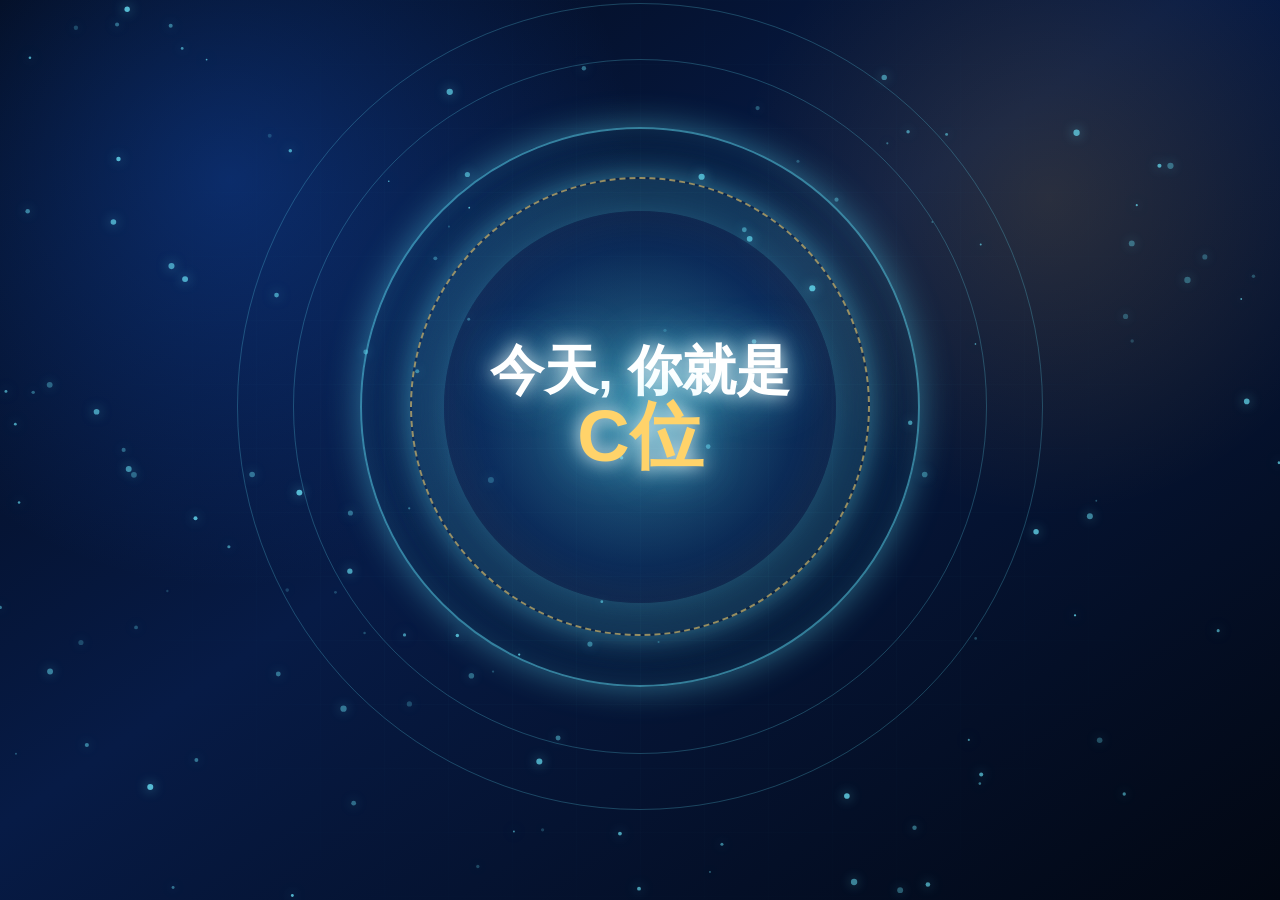
<file: photo.html>
<!doctype html>
<html lang="zh-CN">
<head>
  <meta charset="utf-8">
  <meta name="viewport" content="width=device-width, initial-scale=1">
  <title>合影模式</title>
  <link rel="stylesheet" href="style.css">
</head>
<body class="photo-page">
  <main class="stage photo-stage" id="photoStage">
    <canvas id="photoParticleCanvas" class="canvas-layer" aria-hidden="true"></canvas>
    <div class="grid-overlay" aria-hidden="true"></div>

    <section class="hero photo-hero" aria-live="polite">
      <div class="halo" id="photoHalo">
        <div class="halo-ring halo-ring-a"></div>
        <div class="halo-ring halo-ring-b"></div>
        <div class="halo-core">
          <div class="intro-text" id="photoIntroText">今天, 你就是C位</div>
        </div>
      </div>
    </section>
  </main>

  <script>
    (function () {
      const STORAGE_KEY = 'auditorium-lottery-settings-v5';
      const stage = document.getElementById('photoStage');
      const introText = document.getElementById('photoIntroText');
      const canvas = document.getElementById('photoParticleCanvas');
      const ctx = canvas.getContext('2d');
      const particles = [];

      function clampText(value, fallback, maxLen) {
        if (typeof value !== 'string') return fallback;
        const text = value.trim();
        return text ? text.slice(0, maxLen) : fallback;
      }

      function applySavedState() {
        try {
          const saved = JSON.parse(localStorage.getItem(STORAGE_KEY) || '{}');
          const text = clampText(saved.introText, '今天, 你就是C位', 24);
          const highlight = clampText(saved.introHighlight, 'C位', 16);
          introText.textContent = text;
          if (saved.backgroundDataUrl && typeof saved.backgroundDataUrl === 'string') {
            stage.style.setProperty('--bg-image', `url("${saved.backgroundDataUrl}")`);
            stage.classList.add('has-bg');
          }
          if (highlight && text.includes(highlight)) {
            introText.textContent = '';
            const start = text.indexOf(highlight);
            if (start > 0) introText.appendChild(document.createTextNode(text.slice(0, start)));
            const mark = document.createElement('span');
            mark.className = 'intro-highlight';
            mark.textContent = highlight;
            introText.appendChild(mark);
            const after = text.slice(start + highlight.length);
            if (after) introText.appendChild(document.createTextNode(after));
          }
        } catch (error) {
          console.error(error);
        }
      }

      function resize() {
        const dpr = window.devicePixelRatio || 1;
        canvas.width = Math.floor(window.innerWidth * dpr);
        canvas.height = Math.floor(window.innerHeight * dpr);
        canvas.style.width = `${window.innerWidth}px`;
        canvas.style.height = `${window.innerHeight}px`;
        ctx.setTransform(dpr, 0, 0, dpr, 0, 0);
        particles.length = 0;
        const count = Math.min(180, Math.floor((window.innerWidth * window.innerHeight) / 9000));
        for (let i = 0; i < count; i += 1) {
          particles.push({
            x: Math.random() * window.innerWidth,
            y: Math.random() * window.innerHeight,
            r: 0.8 + Math.random() * 2.4,
            vx: -0.18 + Math.random() * 0.36,
            vy: -0.12 - Math.random() * 0.45,
            alpha: 0.18 + Math.random() * 0.58,
          });
        }
      }

      function tick() {
        ctx.clearRect(0, 0, window.innerWidth, window.innerHeight);
        particles.forEach((p) => {
          p.x += p.vx;
          p.y += p.vy;
          if (p.y < -20 || p.x < -20 || p.x > window.innerWidth + 20) {
            p.x = Math.random() * window.innerWidth;
            p.y = window.innerHeight + 10;
            p.r = 0.8 + Math.random() * 2.4;
            p.vx = -0.18 + Math.random() * 0.36;
            p.vy = -0.12 - Math.random() * 0.45;
            p.alpha = 0.18 + Math.random() * 0.58;
          }
          ctx.beginPath();
          ctx.fillStyle = `rgba(110, 235, 255, ${p.alpha})`;
          ctx.shadowColor = 'rgba(110, 235, 255, 0.9)';
          ctx.shadowBlur = 12;
          ctx.arc(p.x, p.y, p.r, 0, Math.PI * 2);
          ctx.fill();
        });
        requestAnimationFrame(tick);
      }

      applySavedState();
      window.addEventListener('resize', resize);
      resize();
      tick();
    }());
  </script>
</body>
</html>
</file>
<file: style.css>
:root {
  --gold: #ffd36a;
  --orange: #ff8c22;
  --cyan: #64eaff;
  --blue: #07183c;
  --deep: #020716;
  --white: #f6fbff;
}

* {
  box-sizing: border-box;
}

html,
body {
  width: 100%;
  height: 100%;
  margin: 0;
  overflow: hidden;
  font-family: "Microsoft YaHei", "PingFang SC", "Noto Sans CJK SC", Arial, sans-serif;
  color: var(--white);
  background: var(--deep);
}

button,
input,
textarea {
  font: inherit;
}

.stage {
  position: relative;
  width: 100vw;
  height: 100vh;
  min-width: 960px;
  min-height: 540px;
  overflow: hidden;
  background:
    radial-gradient(circle at 50% 46%, rgba(75, 220, 255, 0.22), transparent 26%),
    radial-gradient(circle at 18% 20%, rgba(28, 110, 255, 0.3), transparent 32%),
    radial-gradient(circle at 82% 22%, rgba(255, 180, 50, 0.14), transparent 25%),
    linear-gradient(145deg, #020816 0%, #071b46 46%, #020712 100%);
}

.stage.has-bg {
  background-image:
    radial-gradient(circle at 50% 46%, rgba(75, 220, 255, 0.18), transparent 26%),
    linear-gradient(145deg, rgba(2, 8, 22, 0.86), rgba(7, 27, 70, 0.78), rgba(2, 7, 18, 0.9)),
    var(--bg-image);
  background-size: cover;
  background-position: center;
}

.canvas-layer,
.grid-overlay,
.flying-layer {
  position: absolute;
  inset: 0;
  pointer-events: none;
}

.canvas-layer {
  width: 100%;
  height: 100%;
}

.grid-overlay {
  opacity: 0.42;
  background:
    linear-gradient(rgba(100, 234, 255, 0.08) 1px, transparent 1px),
    linear-gradient(90deg, rgba(100, 234, 255, 0.08) 1px, transparent 1px);
  background-size: 64px 64px;
  mask-image: radial-gradient(circle at center, black, transparent 76%);
}

.stage.is-settings-open #particleCanvas,
.stage.is-settings-open #fireworkCanvas,
.stage.is-settings-open .grid-overlay {
  display: none;
}

.stage.is-photo-mode .top-actions,
.stage.is-photo-mode .round-badge,
.stage.is-photo-mode .winner-panel,
.stage.is-photo-mode .result-list,
.stage.is-photo-mode .show-results-btn,
.stage.is-photo-mode .controls {
  display: none;
}

.stage.is-photo-mode .hero {
  height: 100%;
  padding-top: 0;
}

.photo-page {
  overflow: hidden;
  background: var(--deep);
}

.photo-stage {
  position: relative;
  width: 100vw;
  height: 100vh;
  overflow: hidden;
  background:
    radial-gradient(circle at 50% 46%, rgba(75, 220, 255, 0.22), transparent 26%),
    radial-gradient(circle at 18% 20%, rgba(28, 110, 255, 0.3), transparent 32%),
    radial-gradient(circle at 82% 22%, rgba(255, 180, 50, 0.14), transparent 25%),
    linear-gradient(145deg, #020816 0%, #071b46 46%, #020712 100%);
}

.photo-stage.has-bg {
  background-image:
    radial-gradient(circle at 50% 46%, rgba(75, 220, 255, 0.18), transparent 26%),
    linear-gradient(145deg, rgba(2, 8, 22, 0.86), rgba(7, 27, 70, 0.78), rgba(2, 7, 18, 0.9)),
    var(--bg-image);
  background-size: cover;
  background-position: center;
}

.photo-shell {
  position: relative;
  z-index: 1;
  width: min(980px, 90vw);
  padding: 40px 44px;
  border: 1px solid rgba(100, 234, 255, 0.28);
  border-radius: 18px;
  background: rgba(3, 12, 32, 0.68);
  box-shadow: 0 0 42px rgba(100, 234, 255, 0.18), inset 0 0 28px rgba(255, 255, 255, 0.06);
  text-align: center;
}

.photo-kicker {
  color: var(--gold);
  font-size: 18px;
  font-weight: 900;
  letter-spacing: 0.2em;
  text-transform: uppercase;
}

.photo-title {
  margin: 12px 0 10px;
  font-size: clamp(38px, 5vw, 88px);
  line-height: 1.08;
  text-shadow: 0 0 22px rgba(255, 255, 255, 0.62), 0 0 48px rgba(100, 234, 255, 0.46);
}

.photo-copy {
  margin: 0 auto 28px;
  max-width: 36em;
  color: rgba(223, 251, 255, 0.86);
  font-size: clamp(18px, 2vw, 26px);
  line-height: 1.7;
}

.photo-card {
  margin: 0 auto 28px;
  width: min(580px, 100%);
  padding: 22px 24px;
  border-radius: 16px;
  background: rgba(6, 23, 55, 0.68);
  border: 1px solid rgba(100, 234, 255, 0.18);
}

.photo-label {
  color: rgba(223, 251, 255, 0.7);
  font-size: 15px;
  font-weight: 800;
  letter-spacing: 0.14em;
  text-transform: uppercase;
}

.photo-name {
  margin-top: 10px;
  color: var(--gold);
  font-size: clamp(24px, 3vw, 44px);
  font-weight: 900;
}

.photo-hint {
  margin-top: 8px;
  color: rgba(223, 251, 255, 0.78);
  font-size: 16px;
}

.photo-back-btn {
  display: inline-flex;
  align-items: center;
  justify-content: center;
  min-height: 52px;
  padding: 0 28px;
  border-radius: 999px;
  color: #351705;
  font-size: 20px;
  font-weight: 900;
  text-decoration: none;
  background: linear-gradient(180deg, #ffe794, #ff9b28 56%, #e86a10);
  box-shadow: 0 0 28px rgba(255, 180, 58, 0.62), inset 0 2px 0 rgba(255, 255, 255, 0.48);
}


.hero {
  position: relative;
  z-index: 3;
  display: grid;
  place-items: center;
  width: 100%;
  height: calc(100% - 132px);
  padding-top: 5vh;
}

.round-badge {
  position: absolute;
  top: 5.4vh;
  min-width: 220px;
  padding: 12px 30px;
  border: 1px solid rgba(100, 234, 255, 0.42);
  border-radius: 999px;
  color: #d9fbff;
  text-align: center;
  font-size: clamp(22px, 2.2vw, 42px);
  font-weight: 700;
  letter-spacing: 0;
  background: rgba(5, 24, 61, 0.5);
  box-shadow: 0 0 30px rgba(75, 220, 255, 0.22), inset 0 0 24px rgba(75, 220, 255, 0.12);
}

.halo {
  position: relative;
  width: min(46vw, 560px);
  aspect-ratio: 1;
  display: grid;
  place-items: center;
  transition: transform 0.7s ease, opacity 0.7s ease;
}

.halo.is-drawing {
  transform: scale(0.72);
}

.halo-ring {
  position: absolute;
  inset: 0;
  border-radius: 50%;
  border: 2px solid rgba(100, 234, 255, 0.5);
  box-shadow: 0 0 34px rgba(100, 234, 255, 0.42), inset 0 0 42px rgba(100, 234, 255, 0.16);
}

.halo-ring-a {
  animation: rotateRing 10s linear infinite, pulseRing 2.8s ease-in-out infinite;
}

.halo-ring-b {
  inset: 9%;
  border-color: rgba(255, 211, 106, 0.6);
  border-style: dashed;
  animation: rotateRing 7s linear infinite reverse, pulseRing 3.4s ease-in-out infinite;
}

.halo::before,
.halo::after {
  content: "";
  position: absolute;
  border-radius: 50%;
  border: 1px solid rgba(100, 234, 255, 0.24);
  animation: expandRing 3.2s ease-out infinite;
}

.halo::before {
  inset: -12%;
}

.halo::after {
  inset: -22%;
  animation-delay: -1.6s;
}

.halo-core {
  position: relative;
  z-index: 2;
  width: 70%;
  aspect-ratio: 1;
  display: grid;
  place-items: center;
  border-radius: 50%;
  background:
    radial-gradient(circle, rgba(104, 238, 255, 0.28), rgba(12, 55, 111, 0.38) 58%, rgba(2, 8, 22, 0.25));
  box-shadow: 0 0 76px rgba(100, 234, 255, 0.45), inset 0 0 54px rgba(255, 255, 255, 0.08);
}

.intro-text {
  width: 86%;
  color: #ffffff;
  text-align: center;
  font-size: clamp(32px, 4.2vw, 70px);
  font-weight: 900;
  line-height: 1.18;
  text-shadow: 0 0 18px rgba(255, 255, 255, 0.88), 0 0 44px rgba(100, 234, 255, 0.88);
  transition: opacity 0.55s ease, transform 0.55s ease;
}

.intro-highlight {
  color: var(--gold);
  font-size: 1.35em;
  line-height: 0.92;
}

.intro-text.is-hidden {
  opacity: 0;
  transform: scale(0.78);
}

.rolling-number {
  position: absolute;
  opacity: 0;
  color: #fff9df;
  font-size: clamp(46px, 6.5vw, 118px);
  font-weight: 900;
  white-space: nowrap;
  text-shadow: 0 0 22px rgba(255, 211, 106, 0.95), 0 0 54px rgba(255, 140, 34, 0.8);
  transform: scale(0.55);
  transition: opacity 0.25s ease, transform 0.35s ease;
}

.rolling-number.is-active {
  opacity: 1;
  transform: scale(1);
}

.flying-number {
  position: absolute;
  left: 50%;
  top: 47%;
  min-width: 120px;
  text-align: center;
  color: #dffbff;
  font-weight: 900;
  white-space: nowrap;
  text-shadow: 0 0 18px rgba(100, 234, 255, 0.9), 0 0 36px rgba(255, 211, 106, 0.45);
  animation: flyNumber var(--duration) linear forwards;
}

.winner-panel {
  position: absolute;
  top: 50%;
  left: 50%;
  z-index: 5;
  width: min(88vw, 1180px);
  transform: translate(-50%, -50%) scale(0.75);
  opacity: 0;
  text-align: center;
  pointer-events: none;
  transition: opacity 0.45s ease, transform 0.45s cubic-bezier(.2, 1.2, .3, 1);
}

.winner-panel.is-visible {
  opacity: 1;
  transform: translate(-50%, -50%) scale(1);
}

.winner-label {
  margin-bottom: 18px;
  color: var(--gold);
  font-size: clamp(28px, 3.4vw, 58px);
  font-weight: 800;
  text-shadow: 0 0 24px rgba(255, 211, 106, 0.8);
}

.winner-number {
  max-width: 94vw;
  margin: 0 auto;
  color: #ffffff;
  font-size: clamp(42px, 5.2vw, 92px);
  font-weight: 900;
  line-height: 1.08;
  white-space: nowrap;
  overflow: hidden;
  text-overflow: ellipsis;
  text-shadow: 0 0 18px #fff, 0 0 46px rgba(255, 211, 106, 0.86), 0 0 76px rgba(255, 117, 24, 0.62);
}

.result-list {
  position: absolute;
  top: 50%;
  left: 50%;
  z-index: 7;
  width: min(1180px, 90vw);
  padding: 16px 26px 18px;
  transform: translate(-50%, -50%);
  border: 1px solid rgba(255, 211, 106, 0.32);
  border-radius: 8px;
  background: rgba(3, 12, 32, 0.44);
  box-shadow: 0 0 34px rgba(255, 211, 106, 0.16), inset 0 0 22px rgba(100, 234, 255, 0.08);
  opacity: 0;
  pointer-events: none;
  transition: opacity 0.35s ease;
}

.result-list.is-visible {
  opacity: 1;
  pointer-events: auto;
}

.result-title {
  margin-bottom: 10px;
  color: #bff8ff;
  text-align: center;
  font-size: clamp(18px, 1.7vw, 28px);
  font-weight: 700;
}

.result-items {
  display: flex;
  justify-content: center;
  gap: 12px;
  flex-wrap: wrap;
}

.result-item {
  max-width: 100%;
  padding: 8px 16px;
  border-radius: 999px;
  color: #fff7d5;
  font-size: clamp(16px, 1.35vw, 24px);
  font-weight: 900;
  white-space: nowrap;
  overflow: hidden;
  text-overflow: ellipsis;
  background: linear-gradient(135deg, rgba(255, 211, 106, 0.14), rgba(255, 140, 34, 0.22));
  box-shadow: inset 0 0 18px rgba(255, 211, 106, 0.12);
}

.show-results-btn {
  position: absolute;
  left: 50%;
  bottom: 104px;
  z-index: 11;
  min-height: 46px;
  padding: 0 24px;
  border: 1px solid rgba(255, 211, 106, 0.36);
  border-radius: 999px;
  color: #351705;
  font-size: 18px;
  font-weight: 900;
  background: linear-gradient(180deg, #fff2b8, #ffb23a 60%, #e86a10);
  box-shadow: 0 0 24px rgba(255, 180, 58, 0.45);
  cursor: pointer;
  opacity: 0;
  pointer-events: none;
  transform: translate(-50%, 12px);
  transition: opacity 0.25s ease, transform 0.25s ease;
}

.show-results-btn.is-visible {
  opacity: 1;
  pointer-events: auto;
  transform: translate(-50%, 0);
}

.controls {
  position: absolute;
  left: 50%;
  bottom: 30px;
  z-index: 10;
  display: flex;
  align-items: center;
  justify-content: center;
  gap: 22px;
  transform: translateX(-50%);
}

.primary-btn,
.ghost-btn,
.music-toggle {
  border: 0;
  cursor: pointer;
  user-select: none;
}

.primary-btn {
  min-width: 190px;
  min-height: 58px;
  padding: 0 34px;
  border-radius: 999px;
  color: #351705;
  font-size: clamp(22px, 2vw, 34px);
  font-weight: 900;
  background: linear-gradient(180deg, #ffe794, #ff9b28 56%, #e86a10);
  box-shadow: 0 0 28px rgba(255, 180, 58, 0.62), inset 0 2px 0 rgba(255, 255, 255, 0.48);
}

.stop-btn {
  background: linear-gradient(180deg, #bafcff, #35d0ff 58%, #1684d8);
  color: #031a2d;
  box-shadow: 0 0 28px rgba(70, 215, 255, 0.54), inset 0 2px 0 rgba(255, 255, 255, 0.45);
}

.ghost-btn {
  min-height: 44px;
  padding: 0 22px;
  border: 1px solid rgba(255, 255, 255, 0.28);
  border-radius: 999px;
  color: #dff8ff;
  font-size: 18px;
  font-weight: 700;
  background: rgba(6, 23, 55, 0.62);
}

button:disabled {
  cursor: not-allowed;
  filter: grayscale(0.8);
  opacity: 0.48;
  box-shadow: none;
}

.top-actions {
  position: absolute;
  top: 24px;
  right: 24px;
  z-index: 12;
  display: flex;
  gap: 10px;
}

.small-toggle {
  min-width: 82px;
  min-height: 36px;
  border: 1px solid rgba(100, 234, 255, 0.35);
  border-radius: 999px;
  color: #dffbff;
  font-size: 15px;
  background: rgba(3, 13, 34, 0.62);
}

.music-toggle {
  min-width: 108px;
}

.toast {
  position: absolute;
  left: 50%;
  bottom: 112px;
  z-index: 20;
  max-width: 80vw;
  padding: 12px 22px;
  border-radius: 999px;
  color: #06142d;
  font-size: 20px;
  font-weight: 800;
  background: linear-gradient(180deg, #fff7c6, #ffc14d);
  box-shadow: 0 0 28px rgba(255, 195, 77, 0.5);
  transform: translate(-50%, 18px);
  opacity: 0;
  pointer-events: none;
  transition: opacity 0.25s ease, transform 0.25s ease;
}

.toast.is-visible {
  opacity: 1;
  transform: translate(-50%, 0);
}

.stage.is-settings-open .toast {
  box-shadow: none;
}

@keyframes rotateRing {
  to {
    transform: rotate(360deg);
  }
}

@keyframes pulseRing {
  0%,
  100% {
    filter: brightness(1);
  }
  50% {
    filter: brightness(1.55);
  }
}

@keyframes expandRing {
  from {
    transform: scale(0.72);
    opacity: 0.72;
  }
  to {
    transform: scale(1.18);
    opacity: 0;
  }
}

@keyframes flyNumber {
  0% {
    transform: translate(-50%, -50%) scale(0.2);
    opacity: 0;
  }
  18% {
    opacity: var(--alpha);
  }
  100% {
    transform: translate(calc(-50% + var(--x)), calc(-50% + var(--y))) scale(var(--scale));
    opacity: 0;
  }
}

@media (max-width: 980px) {
  .stage {
    min-width: 0;
    min-height: 0;
  }

  .controls {
    width: 96vw;
    gap: 10px;
  }

  .primary-btn {
    min-width: 132px;
    min-height: 50px;
    padding: 0 18px;
  }

  .ghost-btn {
    min-height: 40px;
    padding: 0 14px;
  }

  .top-actions {
    top: 14px;
    right: 14px;
  }
}


.settings-panel {
  position: absolute;
  inset: 0;
  z-index: 30;
  display: none;
  padding: 28px;
  overflow: hidden;
  background: rgba(2, 7, 18, 0.96);
  backdrop-filter: none;
  -webkit-backdrop-filter: none;
}

.settings-panel.is-open {
  display: block;
}

.settings-shell {
  width: min(1500px, 100%);
  height: 100%;
  margin: 0 auto;
  display: grid;
  grid-template-rows: auto 1fr;
  border: 1px solid rgba(100, 234, 255, 0.28);
  border-radius: 8px;
  background: rgba(4, 16, 42, 0.86);
  box-shadow: none;
  overflow: hidden;
}

.settings-panel * {
  text-shadow: none;
}

.settings-panel .settings-shell,
.settings-panel .screen-label,
.settings-panel .seat-cell,
.settings-panel .range-apply-btn,
.settings-panel .reset-mode-btn {
  box-shadow: none !important;
}

.settings-header {
  display: flex;
  align-items: center;
  justify-content: space-between;
  gap: 24px;
  padding: 18px 24px;
  border-bottom: 1px solid rgba(100, 234, 255, 0.18);
}

.settings-tabs {
  display: inline-flex;
  gap: 8px;
  margin-left: auto;
}

.settings-tab {
  min-width: 96px;
  min-height: 38px;
  padding: 0 16px;
  border: 1px solid rgba(100, 234, 255, 0.24);
  border-radius: 999px;
  color: #dffbff;
  font-size: 15px;
  font-weight: 800;
  background: rgba(6, 23, 55, 0.58);
  cursor: pointer;
}

.settings-tab.is-active {
  color: #04172f;
  background: linear-gradient(180deg, #bafcff, #35d0ff);
}

.settings-kicker {
  color: var(--gold);
  font-size: 15px;
  font-weight: 800;
}

.settings-header h1 {
  margin: 4px 0 0;
  font-size: 28px;
  line-height: 1.15;
}

.icon-close {
  width: 42px;
  height: 42px;
  border: 1px solid rgba(255, 255, 255, 0.24);
  border-radius: 50%;
  color: #ffffff;
  font-size: 30px;
  line-height: 1;
  background: rgba(255, 255, 255, 0.08);
  cursor: pointer;
}

.settings-body {
  min-height: 0;
  display: grid;
  grid-template-columns: 260px 1fr;
  overflow: hidden;
}

.settings-sidebar {
  min-height: 0;
  padding: 22px;
  border-right: 1px solid rgba(100, 234, 255, 0.16);
  background: rgba(2, 10, 28, 0.48);
  height: 100%;
  max-height: 100%;
  overflow-y: scroll;
  overscroll-behavior: contain;
  scrollbar-gutter: stable;
  scrollbar-color: rgba(100, 234, 255, 0.5) rgba(3, 13, 34, 0.38);
}

.setting-group {
  margin-bottom: 18px;
}

.setting-group label {
  display: block;
  margin-bottom: 8px;
  color: #bff8ff;
  font-size: 16px;
  font-weight: 800;
}

.setting-group input,
.quick-exclude input,
.quick-exclude select {
  width: 100%;
  height: 44px;
  padding: 0 14px;
  border: 1px solid rgba(100, 234, 255, 0.3);
  border-radius: 8px;
  color: #ffffff;
  font-size: 20px;
  font-weight: 800;
  background: rgba(3, 13, 34, 0.78);
}

.setting-check {
  display: flex;
  align-items: center;
  gap: 10px;
  margin: 4px 0 20px;
  color: #dffbff;
  font-size: 16px;
  font-weight: 800;
}

.setting-check input {
  width: 20px;
  height: 20px;
  accent-color: var(--gold);
}

.media-settings,
.quick-exclude {
  margin: 22px 0;
  padding: 14px;
  border: 1px solid rgba(100, 234, 255, 0.18);
  border-radius: 8px;
  background: rgba(3, 13, 34, 0.38);
}

.quick-title {
  margin-bottom: 10px;
  color: var(--gold);
  font-size: 16px;
  font-weight: 900;
}

.range-inputs {
  display: grid;
  grid-template-columns: 1fr 1fr;
  gap: 8px;
  margin: 8px 0;
}

.range-inputs label {
  display: grid;
  gap: 4px;
}

.range-inputs span {
  color: rgba(223, 251, 255, 0.78);
  font-size: 12px;
  font-weight: 800;
}

.quick-exclude input,
.quick-exclude select {
  height: 38px;
  padding: 0 10px;
  font-size: 15px;
}

.file-pick-btn {
  display: flex;
  align-items: center;
  justify-content: center;
  min-height: 40px;
  margin-top: 8px;
  border: 1px solid rgba(100, 234, 255, 0.3);
  border-radius: 999px;
  color: #dffbff;
  font-size: 15px;
  font-weight: 900;
  background: rgba(6, 23, 55, 0.76);
  cursor: pointer;
}

.file-pick-btn input {
  position: absolute;
  width: 1px;
  height: 1px;
  opacity: 0;
  pointer-events: none;
}

.media-name {
  min-height: 24px;
  margin: 6px 2px 10px;
  color: rgba(223, 251, 255, 0.76);
  font-size: 13px;
  font-weight: 700;
  overflow: hidden;
  text-overflow: ellipsis;
  white-space: nowrap;
}

.range-apply-btn {
  width: 100%;
  min-height: 40px;
  border: 1px solid rgba(100, 234, 255, 0.3);
  border-radius: 999px;
  color: #dffbff;
  font-size: 15px;
  font-weight: 900;
  background: rgba(6, 23, 55, 0.76);
  cursor: pointer;
}

.seat-stats {
  margin: 24px 0;
  border: 1px solid rgba(255, 211, 106, 0.22);
  border-radius: 8px;
  overflow: hidden;
}

.seat-stats div {
  display: flex;
  align-items: center;
  justify-content: space-between;
  padding: 13px 14px;
  border-bottom: 1px solid rgba(255, 255, 255, 0.09);
}

.seat-stats div:last-child {
  border-bottom: 0;
}

.seat-stats span {
  color: #dffbff;
  font-size: 15px;
}

.seat-stats strong {
  color: var(--gold);
  font-size: 22px;
}

.reset-mode-btn {
  width: 100%;
  min-height: 48px;
  border: 0;
  border-radius: 999px;
  color: #351705;
  font-size: 17px;
  font-weight: 900;
  background: #ffb23a;
  cursor: pointer;
}

.seat-board-wrap {
  min-width: 0;
  min-height: 0;
  padding: 20px 22px 24px;
  overflow: auto;
  contain: strict;
  scrollbar-gutter: stable both-edges;
  overscroll-behavior: contain;
  -webkit-overflow-scrolling: touch;
}

.screen-label {
  width: min(520px, 72%);
  margin: 0 auto 12px;
  padding: 10px 20px;
  border-radius: 8px;
  color: #08203d;
  text-align: center;
  font-size: 22px;
  font-weight: 900;
  letter-spacing: 8px;
  background: #74e3f2;
  box-shadow: none;
}

.seat-legend {
  display: flex;
  align-items: center;
  justify-content: center;
  gap: 22px;
  margin-bottom: 16px;
  color: #dffbff;
  font-size: 15px;
}

.seat-legend span {
  display: inline-flex;
  align-items: center;
  gap: 7px;
}

.legend-seat {
  width: 18px;
  height: 18px;
  border-radius: 4px;
  display: inline-block;
}

.legend-seat.is-active,
.seat-cell {
  background: #168bdc;
}

.legend-seat.is-blocked,
.seat-cell.is-blocked {
  background: #d86435;
}

.legend-seat.is-winner,
.seat-cell.is-winner {
  background: #ffc14d;
}

.seat-map {
  min-width: 980px;
  padding-bottom: 14px;
  contain: layout paint style;
  --seat-columns: 58px repeat(11, minmax(18px, 1fr)) 16px repeat(20, minmax(18px, 1fr)) 16px repeat(11, minmax(18px, 1fr));
}

.seat-section {
  margin: 16px 0 9px;
  color: var(--gold);
  text-align: center;
  font-size: 18px;
  font-weight: 900;
}

.seat-aisle {
  margin: 12px 0;
  padding: 8px 0;
  border-block: 1px dashed rgba(255, 255, 255, 0.18);
  color: rgba(255, 255, 255, 0.62);
  text-align: center;
  font-size: 14px;
  font-weight: 800;
}

.seat-row {
  display: grid;
  grid-template-columns: var(--seat-columns);
  gap: 3px;
  align-items: center;
  margin-bottom: 4px;
  contain: paint;
}

.seat-row-label {
  color: #bff8ff;
  text-align: right;
  font-size: 13px;
  font-weight: 800;
  white-space: nowrap;
}

.seat-cell,
.seat-gap,
.seat-vertical-aisle {
  width: 100%;
  aspect-ratio: 1;
}

.seat-vertical-aisle {
  height: 100%;
  border-radius: 3px;
  background: rgba(255, 255, 255, 0.06);
}

.seat-cell {
  display: grid;
  place-items: center;
  border: 0;
  border-radius: 2px;
  color: #06203a;
  font-size: 9px;
  font-weight: 800;
  line-height: 1;
  cursor: pointer;
  user-select: none;
  outline: none;
  box-shadow: none;
  transition: none;
}

.seat-cell:hover {
  box-shadow: none;
}

.seat-cell.is-blocked {
  color: #ffffff;
}

.seat-cell.is-winner {
  color: #3d1a05;
  box-shadow: none;
}

.seat-cell.is-disabled {
  opacity: 0.38;
  background: #4c6270;
  box-shadow: none;
  cursor: not-allowed;
  pointer-events: none;
}

.seat-map.is-scrolling .seat-cell {
  pointer-events: none;
}

.seat-map.is-scrolling .seat-cell:hover {
  box-shadow: none;
}

@media (max-width: 980px) {
  .settings-panel {
    padding: 10px;
  }

  .settings-body {
    grid-template-columns: 1fr;
    grid-template-rows: auto 1fr;
  }

  .settings-sidebar {
    height: 42vh;
    max-height: 42vh;
    overflow-y: scroll;
    border-right: 0;
    border-bottom: 1px solid rgba(100, 234, 255, 0.16);
  }

  .settings-header h1 {
    font-size: 22px;
  }
}
</file>
